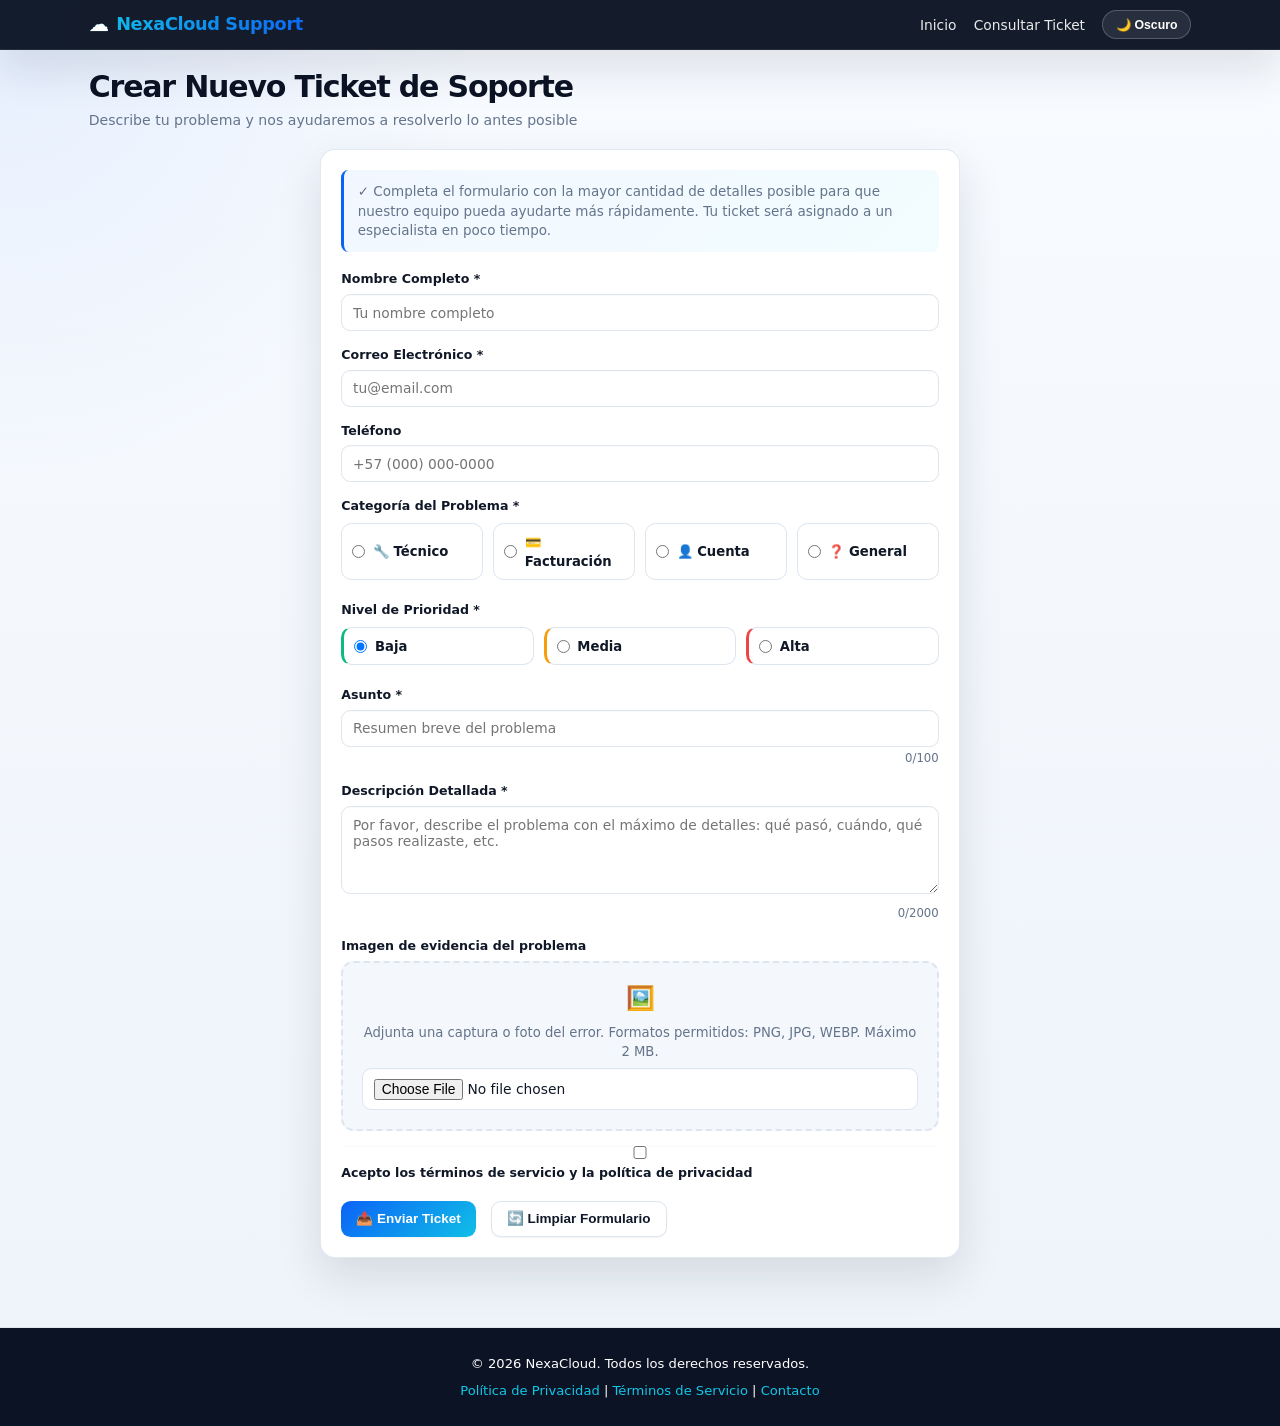
<file: webpages/form/form.html>
<!DOCTYPE html>
<html lang="es">
<head>
    <meta charset="UTF-8">
    <meta name="viewport" content="width=device-width, initial-scale=1.0">
    <title>NexaCloud - Centro de Soporte | Crear Ticket</title>
    <link rel="stylesheet" href="../style.css?v=20260529-dark-visibility-layout-fix">
    <link rel="stylesheet" href="form-style.css?v=20260529-dark-visibility-layout-fix">
    <script src="../api-config.js"></script>
    <script src="../theme.js?v=20260529-theme-safe"></script>
</head>
<body>
    <div id="navbar-container"></div>

    <div class="container">
        <div class="page-header">
            <h1 class="page-title">Crear Nuevo Ticket de Soporte</h1>
            <p class="page-subtitle">Describe tu problema y nos ayudaremos a resolverlo lo antes posible</p>
        </div>

        <div class="form-container">
            <div class="form-card">
                <div class="form-description">
                    <p>
                        ✓ Completa el formulario con la mayor cantidad de detalles posible para que nuestro equipo 
                        pueda ayudarte más rápidamente. Tu ticket será asignado a un especialista en poco tiempo.
                    </p>
                </div>

                <form id="ticketForm">
                    <!-- Nombre Completo -->
                    <div class="form-group">
                        <label for="fullname">Nombre Completo *</label>
                        <input 
                            type="text" 
                            id="fullname" 
                            name="fullname" 
                            placeholder="Tu nombre completo"
                            required
                        >
                    </div>

                    <!-- Correo Electrónico -->
                    <div class="form-group">
                        <label for="email">Correo Electrónico *</label>
                        <input 
                            type="email" 
                            id="email" 
                            name="email" 
                            placeholder="tu@email.com"
                            required
                        >
                    </div>

                    <!-- Teléfono -->
                    <div class="form-group">
                        <label for="phone">Teléfono</label>
                        <input 
                            type="tel" 
                            id="phone" 
                            name="phone" 
                            placeholder="+57 (000) 000-0000"
                        >
                    </div>

                    <!-- Categoría -->
                    <div class="form-group">
                        <label>Categoría del Problema *</label>
                        <div class="category-options">
                            <label class="category-option">
                                <input type="radio" name="category" value="technical" required>
                                <span>🔧 Técnico</span>
                            </label>
                            <label class="category-option">
                                <input type="radio" name="category" value="billing">
                                <span>💳 Facturación</span>
                            </label>
                            <label class="category-option">
                                <input type="radio" name="category" value="account">
                                <span>👤 Cuenta</span>
                            </label>
                            <label class="category-option">
                                <input type="radio" name="category" value="general">
                                <span>❓ General</span>
                            </label>
                        </div>
                    </div>

                    <!-- Prioridad -->
                    <div class="form-group">
                        <label>Nivel de Prioridad *</label>
                        <div class="priority-options">
                            <label class="priority-option low">
                                <input type="radio" name="priority" value="low" required checked>
                                <span>Baja</span>
                            </label>
                            <label class="priority-option medium">
                                <input type="radio" name="priority" value="medium">
                                <span>Media</span>
                            </label>
                            <label class="priority-option high">
                                <input type="radio" name="priority" value="high">
                                <span>Alta</span>
                            </label>
                        </div>
                    </div>

                    <!-- Asunto -->
                    <div class="form-group">
                        <label for="subject">Asunto *</label>
                        <input 
                            type="text" 
                            id="subject" 
                            name="subject" 
                            placeholder="Resumen breve del problema"
                            maxlength="100"
                            required
                        >
                        <div class="character-count">
                            <span id="subjectCount">0</span>/100
                        </div>
                    </div>

                    <!-- Descripción -->
                    <div class="form-group">
                        <label for="description">Descripción Detallada *</label>
                        <textarea 
                            id="description" 
                            name="description" 
                            placeholder="Por favor, describe el problema con el máximo de detalles: qué pasó, cuándo, qué pasos realizaste, etc."
                            maxlength="2000"
                            required
                        ></textarea>
                        <div class="character-count">
                            <span id="descriptionCount">0</span>/2000
                        </div>
                    </div>

                    <!-- Evidencia del problema -->
                    <div class="form-group">
                        <label for="evidenceImage">Imagen de evidencia del problema</label>
                        <div class="file-upload">
                            <div class="file-upload-icon">🖼️</div>
                            <p>Adjunta una captura o foto del error. Formatos permitidos: PNG, JPG, WEBP. Máximo 2 MB.</p>
                            <input type="file" id="evidenceImage" accept="image/png,image/jpeg,image/webp,image/gif">
                        </div>
                        <div id="evidencePreview" class="uploaded-files"></div>
                    </div>

                   <!-- Términos -->
                    <div class="form-group">
                        <label>
                            <input type="checkbox" name="terms" required>
                            Acepto los términos de servicio y la política de privacidad
                        </label>
                    </div>

                    <!-- Botones -->
                    <div class="btn-group">
                        <button type="submit" class="btn btn-primary">
                            📤 Enviar Ticket
                        </button>
                        <button type="reset" class="btn btn-secondary">
                            🔄 Limpiar Formulario
                        </button>
                    </div>
                </form>

                <div class="alert alert-success success-message" id="successMessage" style="margin-top: 2rem;">
                    <div>
                        <strong>✅ ¡Tu ticket ha sido creado exitosamente!</strong><br>
                        <span id="ticketId" style="font-size: 0.875rem; margin-top: 0.5rem; display: block;"></span>
                        <div class="copy-box">
                            <button type="button" class="btn btn-secondary" id="copyTicketBtn">📋 Copiar número</button>
                            <a class="btn btn-primary" id="trackTicketLink" href="../track/track.html">🔎 Consultar seguimiento</a>
                        </div>
                    </div>
                </div>
            </div>
        </div>
    </div>

    <footer>
        <p>&copy; 2026 NexaCloud. Todos los derechos reservados.</p>
        <p>
            <a href="#privacy">Política de Privacidad</a> | 
            <a href="#terms">Términos de Servicio</a> | 
            <a href="#contact">Contacto</a>
        </p>
    </footer>

    <script>
        async function loadNavbar() {
            const container = document.getElementById('navbar-container');
            if (!container) {
                return;
            }

            try {
                const response = await fetch('form-nav.html');
                container.innerHTML = await response.text();
                if (window.applySavedTheme) window.applySavedTheme();
            } catch (error) {
                console.error('No se pudo cargar form-nav.html', error);
            }
        }

        loadNavbar();

        let selectedFiles = [];
        let selectedEvidence = null;

        function readFileAsDataUrl(file) {
            return new Promise((resolve, reject) => {
                const reader = new FileReader();
                reader.onload = () => resolve(reader.result);
                reader.onerror = reject;
                reader.readAsDataURL(file);
            });
        }

        function updateFileList() {
            const box = document.getElementById('evidencePreview');
            if (!box) return;
            if (!selectedEvidence) { box.innerHTML = ''; return; }
            box.innerHTML = `<div class="file-item">
                <span class="file-item-name">📎 ${selectedEvidence.name} (${Math.round(selectedEvidence.size / 1024)} KB)</span>
                <button type="button" class="file-item-remove" onclick="removeEvidence()">Quitar</button>
            </div>`;
        }

        function removeEvidence() {
            selectedEvidence = null;
            selectedFiles = [];
            document.getElementById('evidenceImage').value = '';
            updateFileList();
        }

        document.getElementById('evidenceImage').addEventListener('change', async function() {
            const file = this.files && this.files[0];
            selectedEvidence = null;
            selectedFiles = [];
            if (!file) { updateFileList(); return; }
            if (!file.type.startsWith('image/')) {
                alert('Solo puedes adjuntar imágenes como evidencia.');
                this.value = '';
                updateFileList();
                return;
            }
            if (file.size > 2 * 1024 * 1024) {
                alert('La imagen no puede superar 2 MB.');
                this.value = '';
                updateFileList();
                return;
            }
            selectedEvidence = {
                name: file.name,
                type: file.type,
                size: file.size,
                data: await readFileAsDataUrl(file)
            };
            selectedFiles = [selectedEvidence];
            updateFileList();
        });

        // Contador de caracteres
        const subjectInput = document.getElementById('subject');
        const descriptionInput = document.getElementById('description');
        const subjectCount = document.getElementById('subjectCount');
        const descriptionCount = document.getElementById('descriptionCount');

        subjectInput.addEventListener('input', function() {
            subjectCount.textContent = this.value.length;
        });

        descriptionInput.addEventListener('input', function() {
            descriptionCount.textContent = this.value.length;
        });

        // Manejo del formulario
        document.getElementById('ticketForm').addEventListener('submit', async function(e) {
            e.preventDefault();

            // Validación
            if (!document.querySelector('input[name="category"]:checked')) {
                alert('Por favor, selecciona una categoría');
                return;
            }

            // Obtener datos del formulario
            const ticketData = {
                fullname: document.getElementById('fullname').value.trim(),
                email: document.getElementById('email').value.trim(),
                phone: document.getElementById('phone').value.trim(),
                category: document.querySelector('input[name="category"]:checked').value,
                priority: document.querySelector('input[name="priority"]:checked').value,
                subject: document.getElementById('subject').value.trim(),
                description: document.getElementById('description').value.trim(),
                attachments: selectedFiles.length,
                evidenceImage: selectedEvidence,
                createdAt: new Date().toISOString()
            };

            // Desactivar botón de envío
            const submitBtn = this.querySelector('button[type="submit"]');
            const originalText = submitBtn.textContent;
            submitBtn.disabled = true;
            submitBtn.textContent = '⏳ Enviando...';

            try {
                // Llamar al API para crear el ticket
                const response = await createTicket(ticketData);
                
                if (response.success) {
                    // Mostrar mensaje de éxito
                    const generatedTicketId = response.ticketId || response.id;
                    document.getElementById('ticketId').textContent = 
                        'Número de Ticket: ' + generatedTicketId + ' | Guárdalo para consultar el estado de tu reporte.';
                    document.getElementById('trackTicketLink').href = '../track/track.html?id=' + encodeURIComponent(generatedTicketId);
                    document.getElementById('copyTicketBtn').onclick = async function() {
                        try {
                            await navigator.clipboard.writeText(generatedTicketId);
                            this.textContent = '✅ Copiado';
                            setTimeout(() => this.textContent = '📋 Copiar número', 1800);
                        } catch (error) {
                            alert('Número de ticket: ' + generatedTicketId);
                        }
                    };
                    document.getElementById('successMessage').style.display = 'flex';

                    // Limpiar formulario
                    this.reset();
                    selectedFiles = [];
                    updateFileList();
                    subjectCount.textContent = '0';
                    descriptionCount.textContent = '0';

                    // Scroll hacia el mensaje de éxito
                    setTimeout(() => {
                        document.getElementById('successMessage').scrollIntoView({ behavior: 'smooth' });
                    }, 100);
                } else {
                    alert('❌ Error al crear el ticket: ' + (response.message || 'Error desconocido'));
                }
            } catch (error) {
                console.error('Error en createTicket:', error);
                alert('❌ Error de conexión. Verifica la configuración del API en api-config.js');
            } finally {
                submitBtn.disabled = false;
                submitBtn.textContent = originalText;
            }
        });
    </script>
</body>
</html>
</file>
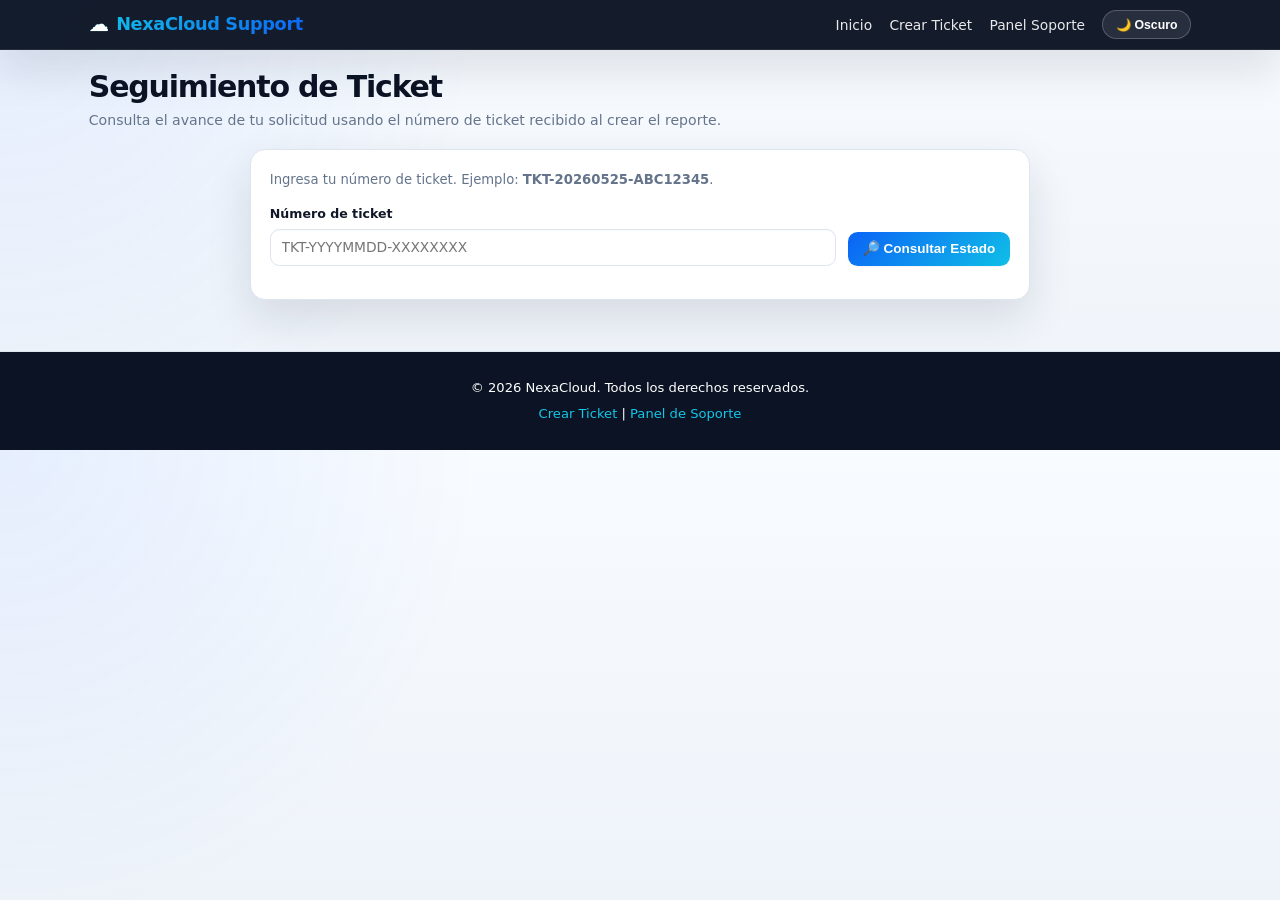
<file: webpages/track/track.html>
<!DOCTYPE html>
<!-- ARCHIVO MODIFICADO -->
<!-- track.html — extiende el portal del cliente para mostrar:
     - Agente asignado
     - Estado actual actualizado
     - Historial de cambios de estado
     - Respuestas del equipo de soporte
     - Polling cada 20s para sincronización en tiempo real
-->
<html lang="es">
<head>
    <meta charset="UTF-8">
    <meta name="viewport" content="width=device-width, initial-scale=1.0">
    <title>NexaCloud - Seguimiento de Ticket</title>
    <link rel="stylesheet" href="../style.css?v=20260529-support-search-assignee-fix">
    <link rel="stylesheet" href="track-style.css?v=20260529-support-search-assignee-fix">
    <script src="../api-config.js?v=20260527-agent-login-chat-lock"></script>
    <style>
        .replies-container { margin-top: 1.5rem; }
        .reply-card { background: var(--bg-secondary, #f8f9fa); border-left: 4px solid var(--color-primary, #2563eb); border-radius: 6px; padding: 1rem 1.2rem; margin-bottom: 0.9rem; }
        .reply-meta { display: flex; justify-content: space-between; font-size: 0.8rem; color: var(--text-secondary); margin-bottom: 0.5rem; }
        .reply-text { font-size: 0.95rem; line-height: 1.6; white-space: pre-wrap; }
        .section-title { font-size: 1rem; font-weight: 700; margin: 1.5rem 0 0.75rem; color: var(--text-primary, #111); }
        .assignee-badge { display: inline-flex; align-items: center; gap: 0.4rem; background: var(--bg-secondary, #e9ecef); border-radius: 20px; padding: 0.25rem 0.75rem; font-size: 0.88rem; }
        .live-indicator { display: inline-block; width: 8px; height: 8px; background: #22c55e; border-radius: 50%; margin-right: 0.4rem; animation: pulse 2s infinite; }
        @keyframes pulse { 0%,100%{opacity:1} 50%{opacity:0.4} }
        .state-history-list { list-style: none; padding: 0; margin: 0; }
        .state-history-list li { display: flex; gap: 0.75rem; align-items: flex-start; padding: 0.5rem 0; border-bottom: 1px solid var(--border-color); font-size: 0.88rem; }
        .state-history-list li:last-child { border-bottom: none; }
        .sh-arrow { color: var(--text-secondary); }
    </style>
    <script src="../theme.js?v=20260529-theme-safe"></script>
</head>
<body>
    <div id="navbar-container"></div>

    <div class="container">
        <div class="page-header">
            <h1 class="page-title">Seguimiento de Ticket</h1>
            <p class="page-subtitle">Consulta el avance de tu solicitud usando el número de ticket recibido al crear el reporte.</p>
        </div>

        <div class="tracking-container">
            <div class="tracking-card">
                <p class="tracking-helper">
                    Ingresa tu número de ticket. Ejemplo: <strong>TKT-20260525-ABC12345</strong>.
                </p>

                <form id="trackingForm" class="tracking-form">
                    <div class="form-group" style="margin-bottom:0;">
                        <label for="ticketIdInput">Número de ticket</label>
                        <input id="ticketIdInput" type="text" placeholder="TKT-YYYYMMDD-XXXXXXXX" required>
                    </div>
                    <button id="trackButton" type="submit" class="btn btn-primary">🔎 Consultar Estado</button>
                </form>

                <div id="trackingError" class="tracking-alert error"></div>

                <div id="ticketResult" class="ticket-result">
                    <div style="display:flex; justify-content:space-between; align-items:center; margin-bottom:1rem;">
                        <h2 class="card-title" style="margin:0;">Resultado del seguimiento</h2>
                        <span title="Actualización automática cada 20 segundos" style="font-size:0.8rem; color:var(--text-secondary);">
                            <span class="live-indicator"></span>En vivo
                        </span>
                    </div>

                    <div class="ticket-summary-grid">
                        <div class="summary-item">
                            <div class="summary-label">Ticket</div>
                            <div id="resultTicketId" class="summary-value">-</div>
                        </div>
                        <div class="summary-item">
                            <div class="summary-label">Estado</div>
                            <div class="summary-value"><span id="resultStatus" class="status-badge">-</span></div>
                        </div>
                        <div class="summary-item">
                            <div class="summary-label">Asunto</div>
                            <div id="resultSubject" class="summary-value">-</div>
                        </div>
                        <div class="summary-item">
                            <div class="summary-label">Agente asignado</div>
                            <div id="resultAssignee" class="summary-value">-</div>
                        </div>
                        <div class="summary-item">
                            <div class="summary-label">Creado</div>
                            <div id="resultCreatedAt" class="summary-value">-</div>
                        </div>
                        <div class="summary-item">
                            <div class="summary-label">Última actualización</div>
                            <div id="resultUpdatedAt" class="summary-value">-</div>
                        </div>
                    </div>

                    <div class="tracking-timeline" aria-label="Línea de avance del ticket">
                        <div class="timeline-step" data-step="open">
                            <span class="timeline-icon">🕘</span>
                            <span class="timeline-title">Abierto</span>
                        </div>
                        <div class="timeline-step" data-step="assigned">
                            <span class="timeline-icon">👤</span>
                            <span class="timeline-title">Asignado</span>
                        </div>
                        <div class="timeline-step" data-step="in-progress">
                            <span class="timeline-icon">🛠️</span>
                            <span class="timeline-title">En proceso</span>
                        </div>
                        <div class="timeline-step" data-step="resolved">
                            <span class="timeline-icon">✅</span>
                            <span class="timeline-title">Resuelto</span>
                        </div>
                        <div class="timeline-step" data-step="closed">
                            <span class="timeline-icon">🔒</span>
                            <span class="timeline-title">Cerrado</span>
                        </div>
                    </div>

                    <!-- Evidencia adjunta -->
                    <div id="evidenceContainer" class="replies-container" style="display:none; margin-top:1.5rem;">
                        <div class="section-title">🖼️ Evidencia adjunta</div>
                        <div id="evidenceBox"></div>
                    </div>

                    <!-- Conversación del ticket -->
                    <div id="repliesContainer" class="replies-container" style="display:none;">
                        <div class="section-title">💬 Conversación del ticket</div>
                        <div id="repliesList"></div>
                    </div>

                    <!-- Respuesta del cliente al soporte -->
                    <div id="customerReplyContainer" class="replies-container" style="display:none; margin-top:1.5rem;">
                        <div class="section-title">✍️ Responder al soporte</div>
                        <p class="tracking-helper">Cuéntale al soporte si la solución funcionó o si el problema continúa.</p>
                        <div id="customerReplyLocked" class="tracking-helper" style="display:none; padding:0.85rem; border:1px dashed var(--border-color,#d9dee8); border-radius:8px; background:var(--bg-secondary,#f8f9fa);">
                            El chat se activará cuando el soporte técnico envíe el primer comentario dentro de este ticket.
                        </div>
                        <form id="customerReplyForm" style="display:grid; gap:0.75rem; margin-top:0.75rem;">
                            <select id="problemSolved" style="padding:0.75rem; border:1px solid var(--border-color,#d9dee8); border-radius:8px;">
                                <option value="">Selecciona una opción</option>
                                <option value="yes">Sí, el problema quedó solucionado</option>
                                <option value="partial">Parcialmente solucionado</option>
                                <option value="no">No, el problema continúa</option>
                            </select>
                            <textarea id="customerReplyText" rows="4" maxlength="1500" placeholder="Escribe tu respuesta para el soporte técnico..." style="width:100%; padding:0.75rem; border:1px solid var(--border-color,#d9dee8); border-radius:8px; resize:vertical;"></textarea>
                            <button type="submit" class="btn btn-primary" id="customerReplyButton">📨 Enviar respuesta al soporte</button>
                        </form>
                    </div>

                    <!-- Historial de estados -->
                    <div id="historyContainer" style="display:none; margin-top:1.5rem;">
                        <div class="section-title">📊 Historial de cambios</div>
                        <ul id="historyList" class="state-history-list"></ul>
                    </div>

                    <p class="tracking-helper" style="margin-top:1.5rem;">
                        Si tu ticket aparece como resuelto pero aún necesitas ayuda, crea un nuevo ticket y referencia este número en la descripción.
                    </p>
                </div>
            </div>
        </div>
    </div>

    <footer>
        <p>&copy; 2026 NexaCloud. Todos los derechos reservados.</p>
        <p>
            <a href="../form/form.html">Crear Ticket</a> |
            <a href="../login/login.html">Panel de Soporte</a>
        </p>
    </footer>

    <script>
    let pollingTimer = null;
    let lastTicketId = null;

    async function loadNavbar() {
        const container = document.getElementById('navbar-container');
        if (!container) return;
        try {
            const res = await fetch('track-nav.html');
            container.innerHTML = await res.text();
            if (window.applySavedTheme) window.applySavedTheme();
        } catch (err) { console.error('No se pudo cargar track-nav.html', err); }
    }

    function formatStatus(value) {
        const labels = { open:'Abierto', assigned:'Asignado', 'in-progress':'En proceso', resolved:'Resuelto', closed:'Cerrado' };
        return labels[value] || value || 'Abierto';
    }

    function formatDate(value) {
        if (!value) return '-';
        const d = new Date(value);
        if (isNaN(d.getTime())) return value;
        return d.toLocaleString('es-CO', { year:'numeric', month:'2-digit', day:'2-digit', hour:'2-digit', minute:'2-digit' });
    }

    function escapeHtml(v) {
        return String(v ?? '').replaceAll('&','&amp;').replaceAll('<','&lt;').replaceAll('>','&gt;');
    }

    function setText(id, value) { document.getElementById(id).textContent = value || '-'; }

    function setStatusBadge(status) {
        const badge = document.getElementById('resultStatus');
        badge.className = 'status-badge status-' + (status || 'open');
        badge.textContent = formatStatus(status);
    }

    function renderTimeline(status) {
        const order = ['open', 'assigned', 'in-progress', 'resolved', 'closed'];
        const currentIndex = Math.max(order.indexOf(status || 'open'), 0);
        document.querySelectorAll('.timeline-step').forEach(step => {
            const stepIndex = order.indexOf(step.dataset.step);
            step.classList.remove('active','completed');
            if (stepIndex < currentIndex) step.classList.add('completed');
            if (stepIndex === currentIndex) step.classList.add('active');
        });
    }

    function renderEvidence(evidence) {
        const container = document.getElementById('evidenceContainer');
        const box = document.getElementById('evidenceBox');
        if (!evidence || !evidence.url) { container.style.display = 'none'; return; }
        container.style.display = 'block';
        box.innerHTML = `
            <a href="${escapeHtml(evidence.url)}" target="_blank" rel="noopener" class="btn btn-secondary">🔍 Ver imagen completa</a>
            <div style="margin-top:0.75rem;">
                <img src="${escapeHtml(evidence.url)}" alt="Evidencia del problema" style="max-width:100%; border-radius:12px; border:1px solid var(--border-color,#d9dee8);">
            </div>`;
    }

    function renderReplies(replies) {
        const container = document.getElementById('repliesContainer');
        const list = document.getElementById('repliesList');
        if (!replies || replies.length === 0) { container.style.display = 'none'; return; }
        container.style.display = 'block';
        list.innerHTML = [...replies].sort((a, b) => new Date(a.time || 0) - new Date(b.time || 0)).map(r => {
            const isClient = r.authorType === 'client';
            const solvedLabel = r.problemSolved === 'yes' ? ' · ✅ solucionado' : r.problemSolved === 'no' ? ' · ❌ no solucionado' : r.problemSolved === 'partial' ? ' · ⚠️ parcial' : '';
            return `<div class="reply-card">
                <div class="reply-meta">
                    <span>${isClient ? '🙋 Cliente' : '👤 Soporte'}: ${escapeHtml(r.author || (isClient ? 'Cliente' : 'Soporte'))}${solvedLabel}</span>
                    <span>${escapeHtml(formatDate(r.time))}</span>
                </div>
                <div class="reply-text">${escapeHtml(r.text)}</div>
            </div>`;
        }).join('');
    }

    function renderHistory(history) {
        const container = document.getElementById('historyContainer');
        const list = document.getElementById('historyList');
        if (!history || history.length === 0) { container.style.display = 'none'; return; }
        container.style.display = 'block';
        list.innerHTML = [...history].sort((a, b) => new Date(a.time || 0) - new Date(b.time || 0)).map(h => `
            <li>
                <span>${escapeHtml(formatStatus(h.from))} <span class="sh-arrow">→</span> <strong>${escapeHtml(formatStatus(h.to))}</strong></span>
                <span style="color:var(--text-secondary); margin-left:auto; font-size:0.8rem;">${escapeHtml(formatDate(h.time))}</span>
            </li>`).join('');
    }

    function showError(msg) {
        const box = document.getElementById('trackingError');
        box.textContent = msg; box.classList.add('active');
        document.getElementById('ticketResult').classList.remove('active');
    }

    function clearError() {
        const box = document.getElementById('trackingError');
        box.textContent = ''; box.classList.remove('active');
    }

    function renderTicket(ticket) {
        const status = ticket.status || 'open';
        setText('resultTicketId', ticket.ticketId || ticket.id);
        setStatusBadge(status);
        setText('resultSubject', ticket.subject);
        const assigneeEl = document.getElementById('resultAssignee');
        const assigneeEmail = ticket.assigneeEmail || ticket.assignee || '';
        const assigneeName = ticket.assigneeName || ticket.agentName || ticket.supportName || '';
        if (assigneeEmail || assigneeName) {
            const visibleAssignee = assigneeName && assigneeEmail ? `${assigneeName} (${assigneeEmail})` : (assigneeName || assigneeEmail);
            assigneeEl.innerHTML = `<span class="assignee-badge">👤 ${escapeHtml(visibleAssignee)}</span>`;
        } else {
            assigneeEl.textContent = 'Sin asignar aún';
        }
        setText('resultCreatedAt', formatDate(ticket.createdAt));
        setText('resultUpdatedAt', formatDate(ticket.updatedAt));
        renderTimeline(status);
        renderEvidence(ticket.evidenceImage);
        renderReplies(ticket.customerReplies);
        renderCustomerReplyForm(ticket);
        renderHistory(ticket.stateHistory);
        document.getElementById('ticketResult').classList.add('active');
    }

    function renderCustomerReplyForm(ticket) {
        const container = document.getElementById('customerReplyContainer');
        const form = document.getElementById('customerReplyForm');
        const locked = document.getElementById('customerReplyLocked');
        if (!container || !form || !locked) return;

        const status = ticket.status || 'open';
        const replies = Array.isArray(ticket.customerReplies) ? ticket.customerReplies : [];
        const hasSupportFirstComment = replies.some(r => String(r.authorType || '').toLowerCase() === 'support');

        if (status === 'closed') {
            container.style.display = 'none';
            form.style.display = 'none';
            locked.style.display = 'none';
            return;
        }

        container.style.display = 'block';
        if (hasSupportFirstComment) {
            locked.style.display = 'none';
            form.style.display = 'grid';
        } else {
            locked.style.display = 'block';
            form.style.display = 'none';
        }
    }

    async function sendCustomerReply(e) {
        e.preventDefault();
        if (!lastTicketId) return;
        const textarea = document.getElementById('customerReplyText');
        const solved = document.getElementById('problemSolved');
        const button = document.getElementById('customerReplyButton');
        const text = textarea.value.trim();
        if (!text) { showError('Escribe un mensaje para el soporte.'); return; }
        if (!solved.value) { showError('Selecciona si el problema fue solucionado o no.'); return; }
        button.disabled = true;
        button.textContent = '⏳ Enviando...';
        clearError();
        try {
            const res = await submitCustomerReply(lastTicketId, {
                customerReply: text,
                actor: 'Cliente',
                authorType: 'client',
                problemSolved: solved.value
            });
            if (!res.success) throw new Error(res.message || 'No fue posible enviar la respuesta.');
            textarea.value = '';
            solved.value = '';
            await handleTracking(lastTicketId, true);
            alert('✅ Respuesta enviada al soporte técnico.');
        } catch (err) {
            showError(err.message || 'No fue posible enviar la respuesta.');
        } finally {
            button.disabled = false;
            button.textContent = '📨 Enviar respuesta al soporte';
        }
    }

    async function handleTracking(ticketId, silent = false) {
        const cleanId = String(ticketId || '').trim().toUpperCase();
        if (!cleanId) { showError('Ingresa un número de ticket válido.'); return; }

        const button = document.getElementById('trackButton');
        if (!silent) { button.disabled = true; button.textContent = '⏳ Consultando...'; clearError(); }

        try {
            const res = await trackTicket(cleanId);
            if (!res.success) throw new Error(res.message || 'No fue posible consultar el ticket.');
            lastTicketId = cleanId;
            renderTicket(res.ticket);
            if (!silent) startPolling(cleanId);
        } catch (err) {
            if (!silent) showError(err.message || 'No encontramos un ticket con ese número.');
        } finally {
            if (!silent) { button.disabled = false; button.textContent = '🔎 Consultar Estado'; }
        }
    }

    function startPolling(ticketId) {
        if (pollingTimer) clearInterval(pollingTimer);
        pollingTimer = setInterval(() => handleTracking(ticketId, true), 20000);
    }

    document.getElementById('customerReplyForm').addEventListener('submit', sendCustomerReply);

    document.getElementById('trackingForm').addEventListener('submit', function(e) {
        e.preventDefault();
        if (pollingTimer) clearInterval(pollingTimer);
        handleTracking(document.getElementById('ticketIdInput').value);
    });

    loadNavbar();

    const params = new URLSearchParams(window.location.search);
    const ticketFromUrl = params.get('id');
    if (ticketFromUrl) {
        document.getElementById('ticketIdInput').value = ticketFromUrl;
        handleTracking(ticketFromUrl);
    }
    </script>
</body>
</html>
</file>
<file: webpages/style.css>
/* =====================================================
   NexaCloud Support System - Shared Styles
   ===================================================== */

* {
    margin: 0;
    padding: 0;
    box-sizing: border-box;
}

:root {
    --primary-color: #0066FF;
    --secondary-color: #00D4FF;
    --dark-bg: #0A1428;
    --light-bg: #F8FAFB;
    --text-primary: #1A202C;
    --text-secondary: #718096;
    --success-color: #10B981;
    --warning-color: #F59E0B;
    --danger-color: #EF4444;
    --border-color: #E2E8F0;
    --shadow: 0 4px 6px rgba(0, 0, 0, 0.07);
    --shadow-lg: 0 10px 25px rgba(0, 0, 0, 0.1);
}

body {
    font-family: 'Segoe UI', Tahoma, Geneva, Verdana, sans-serif;
    color: var(--text-primary);
    background-color: var(--light-bg);
    line-height: 1.6;
}

/* =====================================================
   HEADER & NAVIGATION
   ===================================================== */

header {
    background: linear-gradient(135deg, var(--dark-bg) 0%, #1a2740 100%);
    color: white;
    padding: 1rem 0;
    box-shadow: var(--shadow-lg);
    position: sticky;
    top: 0;
    z-index: 1000;
}

.header-container {
    max-width: 1200px;
    margin: 0 auto;
    padding: 0 2rem;
    display: flex;
    justify-content: space-between;
    align-items: center;
}

.logo {
    font-size: 1.5rem;
    font-weight: 700;
    background: linear-gradient(135deg, var(--secondary-color), var(--primary-color));
    -webkit-background-clip: text;
    -webkit-text-fill-color: transparent;
    background-clip: text;
    display: flex;
    align-items: center;
    gap: 0.5rem;
}

.logo::before {
    content: '☁️';
    -webkit-text-fill-color: initial;
    font-size: 1.8rem;
}

nav {
    display: flex;
    gap: 2rem;
    align-items: center;
}

nav a {
    color: white;
    text-decoration: none;
    font-weight: 500;
    transition: color 0.3s ease;
}

nav a:hover {
    color: var(--secondary-color);
}

.logout-btn {
    background-color: var(--danger-color);
    padding: 0.5rem 1rem;
    border-radius: 0.5rem;
    font-size: 0.875rem;
}

.logout-btn:hover {
    background-color: #DC2626;
}

/* =====================================================
   CONTAINER & LAYOUT
   ===================================================== */

.container {
    max-width: 1200px;
    margin: 0 auto;
    padding: 2rem;
}

.page-header {
    margin-bottom: 2rem;
}

.page-title {
    font-size: 2rem;
    font-weight: 700;
    color: var(--dark-bg);
    margin-bottom: 0.5rem;
}

.page-subtitle {
    color: var(--text-secondary);
    font-size: 1rem;
}

/* =====================================================
   FORMS
   ===================================================== */

.form-group {
    margin-bottom: 1.5rem;
}

label {
    display: block;
    font-weight: 600;
    margin-bottom: 0.5rem;
    color: var(--text-primary);
    font-size: 0.95rem;
}

input, textarea, select {
    width: 100%;
    padding: 0.75rem;
    border: 1px solid var(--border-color);
    border-radius: 0.5rem;
    font-family: inherit;
    font-size: 1rem;
    transition: all 0.3s ease;
}

input:focus, textarea:focus, select:focus {
    outline: none;
    border-color: var(--primary-color);
    box-shadow: 0 0 0 3px rgba(0, 102, 255, 0.1);
}

textarea {
    resize: vertical;
    min-height: 120px;
}

.form-row {
    display: grid;
    grid-template-columns: 1fr 1fr;
    gap: 1rem;
}

.form-row.full {
    grid-template-columns: 1fr;
}

/* =====================================================
   BUTTONS
   ===================================================== */

.btn {
    padding: 0.75rem 1.5rem;
    border: none;
    border-radius: 0.5rem;
    font-weight: 600;
    font-size: 1rem;
    cursor: pointer;
    transition: all 0.3s ease;
    display: inline-block;
    text-align: center;
    text-decoration: none;
}

.btn-primary {
    background: linear-gradient(135deg, var(--primary-color), var(--secondary-color));
    color: white;
}

.btn-primary:hover {
    transform: translateY(-2px);
    box-shadow: var(--shadow-lg);
}

.btn-secondary {
    background-color: var(--light-bg);
    color: var(--text-primary);
    border: 2px solid var(--border-color);
}

.btn-secondary:hover {
    border-color: var(--primary-color);
    color: var(--primary-color);
}

.btn-success {
    background-color: var(--success-color);
    color: white;
}

.btn-success:hover {
    background-color: #059669;
}

.btn-danger {
    background-color: var(--danger-color);
    color: white;
}

.btn-danger:hover {
    background-color: #DC2626;
}

.btn-warning {
    background-color: var(--warning-color);
    color: white;
}

.btn-warning:hover {
    background-color: #D97706;
}

.btn-group {
    display: flex;
    gap: 1rem;
    margin-top: 2rem;
}

/* =====================================================
   CARDS
   ===================================================== */

.card {
    background: white;
    border-radius: 0.75rem;
    padding: 1.5rem;
    box-shadow: var(--shadow);
    margin-bottom: 1.5rem;
    transition: all 0.3s ease;
}

.card:hover {
    box-shadow: var(--shadow-lg);
}

.card-header {
    border-bottom: 2px solid var(--border-color);
    padding-bottom: 1rem;
    margin-bottom: 1rem;
}

.card-title {
    font-size: 1.25rem;
    font-weight: 700;
    color: var(--dark-bg);
}

.card-subtitle {
    color: var(--text-secondary);
    font-size: 0.875rem;
}

/* =====================================================
   TABLES
   ===================================================== */

.table-container {
    overflow-x: auto;
}

table {
    width: 100%;
    border-collapse: collapse;
    background: white;
    border-radius: 0.75rem;
    overflow: hidden;
    box-shadow: var(--shadow);
}

thead {
    background: linear-gradient(135deg, var(--dark-bg), #1a2740);
    color: white;
}

th {
    padding: 1rem;
    text-align: left;
    font-weight: 600;
    font-size: 0.875rem;
    text-transform: uppercase;
    letter-spacing: 0.05em;
}

td {
    padding: 1rem;
    border-bottom: 1px solid var(--border-color);
}

tbody tr {
    transition: background-color 0.3s ease;
}

tbody tr:hover {
    background-color: #F8FAFB;
}

tbody tr:last-child td {
    border-bottom: none;
}

.status-badge {
    display: inline-block;
    padding: 0.25rem 0.75rem;
    border-radius: 9999px;
    font-weight: 600;
    font-size: 0.75rem;
    text-transform: uppercase;
}

.status-open {
    background-color: #DBEAFE;
    color: #1E40AF;
}

.status-assigned {
    background-color: #EDE9FE;
    color: #5B21B6;
}

.status-in-progress {
    background-color: #FEF3C7;
    color: #92400E;
}

.status-resolved {
    background-color: #DCFCE7;
    color: #166534;
}

.status-closed {
    background-color: #F3F4F6;
    color: #4B5563;
}

/* =====================================================
   ALERTS
   ===================================================== */

.alert {
    padding: 1rem;
    border-radius: 0.5rem;
    margin-bottom: 1.5rem;
    display: flex;
    gap: 1rem;
    align-items: flex-start;
}

.alert-success {
    background-color: #DCFCE7;
    color: #166534;
    border-left: 4px solid var(--success-color);
}

.alert-error {
    background-color: #FEE2E2;
    color: #991B1B;
    border-left: 4px solid var(--danger-color);
}

.alert-warning {
    background-color: #FEF3C7;
    color: #92400E;
    border-left: 4px solid var(--warning-color);
}

.alert-info {
    background-color: #DBEAFE;
    color: #1E40AF;
    border-left: 4px solid var(--primary-color);
}

/* =====================================================
   FOOTER
   ===================================================== */

footer {
    background: var(--dark-bg);
    color: white;
    text-align: center;
    padding: 2rem;
    margin-top: 4rem;
    border-top: 1px solid var(--border-color);
}

footer p {
    margin: 0.5rem 0;
    font-size: 0.875rem;
}

footer a {
    color: var(--secondary-color);
    text-decoration: none;
}

footer a:hover {
    text-decoration: underline;
}

/* =====================================================
   MODAL & OVERLAY
   ===================================================== */

.modal-overlay {
    display: none;
    position: fixed;
    top: 0;
    left: 0;
    right: 0;
    bottom: 0;
    background-color: rgba(0, 0, 0, 0.5);
    z-index: 2000;
    align-items: center;
    justify-content: center;
}

.modal-overlay.active {
    display: flex;
}

.modal {
    background: white;
    border-radius: 0.75rem;
    padding: 2rem;
    max-width: 500px;
    width: 90%;
    box-shadow: var(--shadow-lg);
}

.modal-header {
    display: flex;
    justify-content: space-between;
    align-items: center;
    margin-bottom: 1rem;
    border-bottom: 1px solid var(--border-color);
    padding-bottom: 1rem;
}

.modal-close {
    background: none;
    border: none;
    font-size: 1.5rem;
    cursor: pointer;
    color: var(--text-secondary);
}

/* =====================================================
   RESPONSIVE
   ===================================================== */

@media (max-width: 768px) {
    .header-container {
        padding: 0 1rem;
    }

    .form-row {
        grid-template-columns: 1fr;
    }

    nav {
        gap: 1rem;
        font-size: 0.875rem;
    }

    table {
        font-size: 0.875rem;
    }

    th, td {
        padding: 0.75rem 0.5rem;
    }

    .btn-group {
        flex-direction: column;
    }

    .btn {
        width: 100%;
    }

    .page-title {
        font-size: 1.5rem;
    }

    .container {
        padding: 1rem;
    }
}

@media (max-width: 480px) {
    .logo::before {
        font-size: 1.2rem;
    }

    .logo {
        font-size: 1rem;
    }

    nav {
        gap: 0.5rem;
        font-size: 0.75rem;
    }

    .page-title {
        font-size: 1.25rem;
    }

    .card {
        padding: 1rem;
    }
}

.copy-box {
    margin-top: 1rem;
    display: flex;
    gap: 0.75rem;
    flex-wrap: wrap;
}


/* =====================================================
   UI REFRESH 2026-05-29 - Compacto, refinado y moderno
   ===================================================== */
:root {
    --primary-color: #0B63F6;
    --secondary-color: #12C7E8;
    --dark-bg: #0B1324;
    --light-bg: #F4F7FB;
    --surface: #FFFFFF;
    --surface-soft: #F8FAFC;
    --text-primary: #101828;
    --text-secondary: #64748B;
    --border-color: #DDE5EF;
    --shadow: 0 8px 20px rgba(15, 23, 42, 0.06);
    --shadow-lg: 0 18px 45px rgba(15, 23, 42, 0.12);
    --radius-sm: 0.5rem;
    --radius-md: 0.75rem;
    --radius-lg: 1rem;
}

html { font-size: 15px; }
body {
    font-family: Inter, 'Segoe UI', system-ui, -apple-system, BlinkMacSystemFont, sans-serif;
    background:
        radial-gradient(circle at top left, rgba(11, 99, 246, 0.08), transparent 32rem),
        linear-gradient(180deg, #F8FBFF 0%, #EEF3F9 100%);
    line-height: 1.45;
}

header {
    padding: 0.65rem 0;
    background: rgba(11, 19, 36, 0.96);
    backdrop-filter: blur(14px);
    border-bottom: 1px solid rgba(255,255,255,0.08);
}
.header-container { max-width: 1140px; padding: 0 1.25rem; }
.logo { font-size: 1.18rem; letter-spacing: -0.02em; }
.logo::before { font-size: 1.35rem; }
nav { gap: 1.15rem; }
nav a { font-size: 0.92rem; opacity: 0.9; }
.logout-btn { padding: 0.42rem 0.8rem; border-radius: 999px; }

.container {
    max-width: 1140px;
    padding: 1.35rem 1.25rem;
}
.page-header { margin-bottom: 1.25rem; }
.page-title {
    font-size: clamp(1.55rem, 2.4vw, 2rem);
    line-height: 1.15;
    letter-spacing: -0.04em;
    margin-bottom: 0.35rem;
}
.page-subtitle { font-size: 0.94rem; }

.card, .form-card, .tracking-card, .login-box, .steps, .faq-item {
    border: 1px solid rgba(221, 229, 239, 0.85);
    border-radius: var(--radius-lg);
    box-shadow: var(--shadow);
}
.card { padding: 1rem; margin-bottom: 1rem; }
.card:hover { transform: translateY(-1px); }
.card-header { padding-bottom: 0.75rem; margin-bottom: 0.75rem; border-bottom-width: 1px; }
.card-title { font-size: 1.05rem; letter-spacing: -0.02em; }
.card-subtitle { font-size: 0.82rem; }

.form-group { margin-bottom: 1rem; }
label { font-size: 0.84rem; margin-bottom: 0.38rem; }
input, textarea, select {
    padding: 0.62rem 0.72rem;
    border-radius: 0.62rem;
    font-size: 0.92rem;
    background: #FFFFFF;
    box-shadow: inset 0 1px 0 rgba(15,23,42,0.02);
}
textarea { min-height: 88px; }
input:focus, textarea:focus, select:focus {
    box-shadow: 0 0 0 3px rgba(11, 99, 246, 0.12);
}
.form-row { gap: 0.8rem; }

.btn {
    padding: 0.58rem 1rem;
    border-radius: 0.65rem;
    font-size: 0.9rem;
    line-height: 1.2;
    box-shadow: 0 1px 2px rgba(15,23,42,0.05);
}
.btn:hover { transform: translateY(-1px); }
.btn-primary { background: linear-gradient(135deg, #0B63F6, #10BFE7); }
.btn-secondary { border-width: 1px; background: #FFFFFF; }
.btn-group { gap: 0.65rem; margin-top: 1.25rem; }

.table-container, table { border-radius: 0.85rem; }
th { padding: 0.72rem 0.85rem; font-size: 0.72rem; }
td { padding: 0.72rem 0.85rem; font-size: 0.9rem; }
.status-badge {
    padding: 0.22rem 0.58rem;
    font-size: 0.68rem;
    letter-spacing: 0.025em;
}

.alert { padding: 0.75rem 0.9rem; border-radius: 0.75rem; margin-bottom: 1rem; }
.modal-overlay { background-color: rgba(2, 6, 23, 0.58); backdrop-filter: blur(4px); }
.modal {
    border-radius: 1rem;
    padding: 1.25rem;
    box-shadow: 0 24px 70px rgba(15, 23, 42, 0.22);
}
.modal-header { margin-bottom: 0.8rem; padding-bottom: 0.75rem; }
.modal-close { width: 2rem; height: 2rem; border-radius: 999px; }
.modal-close:hover { background: #F1F5F9; color: var(--danger-color); }
footer { padding: 1.25rem; margin-top: 2rem; }

@media (max-width: 768px) {
    html { font-size: 14px; }
    .container { padding: 1rem; }
    .header-container { padding: 0 0.9rem; }
    nav { gap: 0.65rem; }
    nav a { font-size: 0.82rem; }
}

/* =====================================================
   Apariencia claro / oscuro - seguro y progresivo
   ===================================================== */
.theme-toggle {
    border: 1px solid rgba(255, 255, 255, 0.22);
    background: rgba(255, 255, 255, 0.08);
    color: #fff;
    border-radius: 999px;
    padding: 0.45rem 0.85rem;
    font-size: 0.82rem;
    font-weight: 700;
    cursor: pointer;
    transition: transform 0.2s ease, background 0.2s ease, border-color 0.2s ease;
}

.theme-toggle:hover {
    transform: translateY(-1px);
    background: rgba(255, 255, 255, 0.16);
    border-color: rgba(255, 255, 255, 0.38);
}

html[data-theme="dark"] {
    --primary-color: #60A5FA;
    --secondary-color: #22D3EE;
    --dark-bg: #050B16;
    --light-bg: #08111F;
    --text-primary: #E5EDF8;
    --text-secondary: #9AABC1;
    --border-color: #223147;
    --shadow: 0 8px 24px rgba(0, 0, 0, 0.28);
    --shadow-lg: 0 18px 45px rgba(0, 0, 0, 0.42);
    color-scheme: dark;
}

html[data-theme="dark"] body {
    background: radial-gradient(circle at top left, rgba(37, 99, 235, 0.12), transparent 32%), var(--light-bg);
    color: var(--text-primary);
}

html[data-theme="dark"] header {
    background: linear-gradient(135deg, #050B16 0%, #0E1A2F 100%);
    border-bottom: 1px solid rgba(148, 163, 184, 0.15);
}

html[data-theme="dark"] .page-title,
html[data-theme="dark"] h1,
html[data-theme="dark"] h2,
html[data-theme="dark"] h3 {
    color: var(--text-primary);
}

html[data-theme="dark"] .card,
html[data-theme="dark"] .stat-card,
html[data-theme="dark"] .controls-section,
html[data-theme="dark"] .ticket-row,
html[data-theme="dark"] .modal-content,
html[data-theme="dark"] .form-container,
html[data-theme="dark"] .ticket-result,
html[data-theme="dark"] .tracking-card,
html[data-theme="dark"] .feature-card,
html[data-theme="dark"] .step-card,
html[data-theme="dark"] .faq-item,
html[data-theme="dark"] .reply-card,
html[data-theme="dark"] .reply-item,
html[data-theme="dark"] .evidence-card,
html[data-theme="dark"] .agent-card,
html[data-theme="dark"] .login-card {
    background: rgba(13, 24, 42, 0.96) !important;
    color: var(--text-primary) !important;
    border-color: var(--border-color) !important;
}

html[data-theme="dark"] input,
html[data-theme="dark"] textarea,
html[data-theme="dark"] select {
    background: #0B1526 !important;
    color: var(--text-primary) !important;
    border-color: var(--border-color) !important;
}

html[data-theme="dark"] input::placeholder,
html[data-theme="dark"] textarea::placeholder {
    color: #6F829B;
}

html[data-theme="dark"] .ticket-customer,
html[data-theme="dark"] .stat-label,
html[data-theme="dark"] .history-time,
html[data-theme="dark"] .reply-meta,
html[data-theme="dark"] .text-secondary {
    color: var(--text-secondary) !important;
}

html[data-theme="dark"] .modal-overlay {
    background: rgba(0, 0, 0, 0.72) !important;
}

html[data-theme="dark"] .empty-state {
    background: rgba(13, 24, 42, 0.9) !important;
    color: var(--text-secondary) !important;
}

/* =====================================================
   DARK MODE VISIBILITY FIX 2026-05-29
   Mejora contraste de textos, formularios y tarjetas
   ===================================================== */
html[data-theme="dark"] {
    --surface: #0F1B2D;
    --surface-soft: #111F34;
    --surface-elevated: #15243A;
    --input-bg: #0B1628;
    --input-border: #33445E;
    --input-border-focus: #60A5FA;
    --text-primary: #F3F7FC;
    --text-secondary: #B6C4D6;
    --text-muted: #8EA0B6;
    --border-color: #2B3B52;
    --light-bg: #08111F;
}

html[data-theme="dark"] body,
html[data-theme="dark"] main,
html[data-theme="dark"] .container {
    color: var(--text-primary) !important;
}

html[data-theme="dark"] p,
html[data-theme="dark"] span,
html[data-theme="dark"] li,
html[data-theme="dark"] label,
html[data-theme="dark"] small,
html[data-theme="dark"] strong,
html[data-theme="dark"] .detail-value,
html[data-theme="dark"] .summary-value,
html[data-theme="dark"] .ticket-subject,
html[data-theme="dark"] .reply-text,
html[data-theme="dark"] .note,
html[data-theme="dark"] .faq-answer,
html[data-theme="dark"] .form-description p,
html[data-theme="dark"] .tracking-helper,
html[data-theme="dark"] .character-count,
html[data-theme="dark"] .file-item-name {
    color: var(--text-primary) !important;
}

html[data-theme="dark"] .page-subtitle,
html[data-theme="dark"] .detail-label,
html[data-theme="dark"] .summary-label,
html[data-theme="dark"] .ticket-customer,
html[data-theme="dark"] .stat-label,
html[data-theme="dark"] .history-time,
html[data-theme="dark"] .reply-meta,
html[data-theme="dark"] .note-time,
html[data-theme="dark"] .text-secondary,
html[data-theme="dark"] .file-upload p,
html[data-theme="dark"] .login-subtitle,
html[data-theme="dark"] .card-subtitle {
    color: var(--text-secondary) !important;
}

html[data-theme="dark"] .card,
html[data-theme="dark"] .form-card,
html[data-theme="dark"] .login-box,
html[data-theme="dark"] .tracking-card,
html[data-theme="dark"] .ticket-result,
html[data-theme="dark"] .summary-item,
html[data-theme="dark"] .controls-section,
html[data-theme="dark"] .stat-card,
html[data-theme="dark"] .ticket-row,
html[data-theme="dark"] .modal,
html[data-theme="dark"] .modal-content,
html[data-theme="dark"] .feature-card,
html[data-theme="dark"] .step-card,
html[data-theme="dark"] .faq-item,
html[data-theme="dark"] .agent-card,
html[data-theme="dark"] .evidence-card,
html[data-theme="dark"] .reply-card,
html[data-theme="dark"] .reply-item,
html[data-theme="dark"] .empty-state {
    background: linear-gradient(180deg, rgba(21, 36, 58, 0.98), rgba(13, 24, 42, 0.98)) !important;
    color: var(--text-primary) !important;
    border-color: var(--border-color) !important;
    box-shadow: 0 14px 36px rgba(0, 0, 0, 0.34) !important;
}

html[data-theme="dark"] input,
html[data-theme="dark"] textarea,
html[data-theme="dark"] select {
    background: var(--input-bg) !important;
    color: var(--text-primary) !important;
    border: 1px solid var(--input-border) !important;
    box-shadow: inset 0 1px 0 rgba(255,255,255,0.03), 0 1px 0 rgba(0,0,0,0.25) !important;
    caret-color: var(--secondary-color) !important;
}

html[data-theme="dark"] input:hover,
html[data-theme="dark"] textarea:hover,
html[data-theme="dark"] select:hover {
    border-color: #49617E !important;
    background: #0E1B30 !important;
}

html[data-theme="dark"] input:focus,
html[data-theme="dark"] textarea:focus,
html[data-theme="dark"] select:focus {
    outline: none !important;
    border-color: var(--input-border-focus) !important;
    background: #0F1C31 !important;
    box-shadow: 0 0 0 3px rgba(96, 165, 250, 0.22), inset 0 1px 0 rgba(255,255,255,0.04) !important;
}

html[data-theme="dark"] input::placeholder,
html[data-theme="dark"] textarea::placeholder {
    color: #8FA3BB !important;
    opacity: 1 !important;
}

html[data-theme="dark"] select option {
    background: #0B1628 !important;
    color: var(--text-primary) !important;
}

html[data-theme="dark"] input[type="radio"],
html[data-theme="dark"] input[type="checkbox"] {
    accent-color: var(--primary-color);
    box-shadow: none !important;
}

html[data-theme="dark"] .priority-option,
html[data-theme="dark"] .category-option,
html[data-theme="dark"] .file-upload,
html[data-theme="dark"] .file-item,
html[data-theme="dark"] .note,
html[data-theme="dark"] .history-item,
html[data-theme="dark"] .assign-row,
html[data-theme="dark"] .state-action-row {
    background: rgba(11, 22, 40, 0.92) !important;
    color: var(--text-primary) !important;
    border-color: var(--input-border) !important;
}

html[data-theme="dark"] .priority-option:hover,
html[data-theme="dark"] .category-option:hover,
html[data-theme="dark"] .file-upload:hover {
    background: rgba(17, 34, 58, 0.98) !important;
    border-color: var(--primary-color) !important;
}

html[data-theme="dark"] .form-description {
    background: rgba(37, 99, 235, 0.14) !important;
    border-left-color: var(--primary-color) !important;
}

html[data-theme="dark"] table,
html[data-theme="dark"] .table-container,
html[data-theme="dark"] .agents-table {
    background: var(--surface) !important;
    color: var(--text-primary) !important;
    border-color: var(--border-color) !important;
}

html[data-theme="dark"] th {
    background: #0B1628 !important;
    color: #D8E4F2 !important;
    border-color: var(--border-color) !important;
}

html[data-theme="dark"] td {
    background: transparent !important;
    color: var(--text-primary) !important;
    border-color: var(--border-color) !important;
}

html[data-theme="dark"] tr:hover td {
    background: rgba(96, 165, 250, 0.08) !important;
}

html[data-theme="dark"] .btn-secondary,
html[data-theme="dark"] .btn:not(.btn-primary):not(.logout-btn) {
    background: #122037 !important;
    color: #EAF2FF !important;
    border: 1px solid #34506E !important;
}

html[data-theme="dark"] .btn-secondary:hover,
html[data-theme="dark"] .btn:not(.btn-primary):not(.logout-btn):hover {
    background: #182B47 !important;
    border-color: var(--primary-color) !important;
}

html[data-theme="dark"] .status-tab,
html[data-theme="dark"] .tab {
    background: #101D31 !important;
    color: var(--text-secondary) !important;
    border: 1px solid var(--border-color) !important;
}

html[data-theme="dark"] .status-tab.active,
html[data-theme="dark"] .tab.active {
    background: linear-gradient(135deg, rgba(96, 165, 250, 0.22), rgba(34, 211, 238, 0.16)) !important;
    color: #F8FBFF !important;
    border-color: var(--primary-color) !important;
}

html[data-theme="dark"] .timeline-step {
    background: #101D31 !important;
    color: var(--text-secondary) !important;
    border-color: var(--border-color) !important;
}

html[data-theme="dark"] .timeline-step.active {
    background: rgba(59, 130, 246, 0.22) !important;
    color: #BFDBFE !important;
    border-color: #60A5FA !important;
}

html[data-theme="dark"] .timeline-step.completed {
    background: rgba(16, 185, 129, 0.18) !important;
    color: #BBF7D0 !important;
    border-color: #34D399 !important;
}

html[data-theme="dark"] .alert,
html[data-theme="dark"] .tracking-alert {
    color: var(--text-primary) !important;
    border-color: var(--border-color) !important;
}

html[data-theme="dark"] .alert-success,
html[data-theme="dark"] .tracking-alert.success {
    background: rgba(16, 185, 129, 0.16) !important;
    color: #BBF7D0 !important;
    border-color: rgba(52, 211, 153, 0.45) !important;
}

html[data-theme="dark"] .alert-error,
html[data-theme="dark"] .tracking-alert.error {
    background: rgba(239, 68, 68, 0.16) !important;
    color: #FECACA !important;
    border-color: rgba(248, 113, 113, 0.45) !important;
}

html[data-theme="dark"] .evidence-pill,
html[data-theme="dark"] .badge-role,
html[data-theme="dark"] .assignee-badge,
html[data-theme="dark"] .status-badge {
    color: #F8FBFF !important;
    border-color: rgba(255,255,255,0.16) !important;
}

html[data-theme="dark"] .evidence-preview-img {
    background: #0B1628 !important;
    border: 1px solid var(--border-color) !important;
}

html[data-theme="dark"] .modal-close {
    background: #13223A !important;
    color: #EAF2FF !important;
    border: 1px solid var(--border-color) !important;
}

html[data-theme="dark"] .modal-close:hover {
    background: rgba(239, 68, 68, 0.18) !important;
    color: #FCA5A5 !important;
}

html[data-theme="dark"] a:not(.btn):not(.logout-btn) {
    color: #93C5FD;
}

html[data-theme="dark"] footer {
    background: #050B16 !important;
    color: var(--text-secondary) !important;
    border-top: 1px solid var(--border-color) !important;
}

/* =====================================================
   DARK MODE HOTFIX 2026-05-29-B
   Mejora definitiva de contraste en estados, evidencias,
   avisos bloqueados y cajas dinámicas con estilos inline.
   ===================================================== */
html[data-theme="dark"] {
    --bg-secondary: #0B1628;
    --background-light: #0B1628;
    --surface-panel: #101D31;
    --surface-panel-strong: #13233A;
}

html[data-theme="dark"] .summary-item,
html[data-theme="dark"] .replies-container,
html[data-theme="dark"] .reply-item,
html[data-theme="dark"] .history-item,
html[data-theme="dark"] .notes-section,
html[data-theme="dark"] .history-section,
html[data-theme="dark"] .replies-section,
html[data-theme="dark"] [style*="background:var(--bg-secondary"],
html[data-theme="dark"] [style*="background: var(--bg-secondary"] {
    background: var(--surface-panel) !important;
    color: var(--text-primary) !important;
    border-color: var(--border-color) !important;
}

html[data-theme="dark"] #customerReplyLocked,
html[data-theme="dark"] .tracking-helper[style*="border"],
html[data-theme="dark"] div[style*="border:1px dashed"] {
    background: #10213A !important;
    color: #D9E7F7 !important;
    border-color: #3B82F6 !important;
}

html[data-theme="dark"] .section-title,
html[data-theme="dark"] .card-title,
html[data-theme="dark"] .modal-title,
html[data-theme="dark"] .history-info,
html[data-theme="dark"] .reply-author,
html[data-theme="dark"] .note-author {
    color: #F8FBFF !important;
}

html[data-theme="dark"] .status-badge.status-open {
    background: rgba(59, 130, 246, 0.22) !important;
    color: #BFDBFE !important;
    border: 1px solid rgba(96, 165, 250, 0.45) !important;
}

html[data-theme="dark"] .status-badge.status-assigned {
    background: rgba(139, 92, 246, 0.22) !important;
    color: #DDD6FE !important;
    border: 1px solid rgba(167, 139, 250, 0.45) !important;
}

html[data-theme="dark"] .status-badge.status-in-progress {
    background: rgba(245, 158, 11, 0.22) !important;
    color: #FDE68A !important;
    border: 1px solid rgba(251, 191, 36, 0.45) !important;
}

html[data-theme="dark"] .status-badge.status-resolved {
    background: rgba(16, 185, 129, 0.20) !important;
    color: #BBF7D0 !important;
    border: 1px solid rgba(52, 211, 153, 0.45) !important;
}

html[data-theme="dark"] .status-badge.status-closed {
    background: rgba(148, 163, 184, 0.18) !important;
    color: #E2E8F0 !important;
    border: 1px solid rgba(203, 213, 225, 0.35) !important;
}

html[data-theme="dark"] .evidence-pill {
    background: rgba(14, 165, 233, 0.22) !important;
    color: #BAE6FD !important;
    border: 1px solid rgba(56, 189, 248, 0.45) !important;
}

html[data-theme="dark"] .assignee-badge,
html[data-theme="dark"] .badge-role {
    background: rgba(99, 102, 241, 0.22) !important;
    color: #E0E7FF !important;
    border: 1px solid rgba(129, 140, 248, 0.45) !important;
}

html[data-theme="dark"] .priority-high,
html[data-theme="dark"] .priority-medium,
html[data-theme="dark"] .priority-low {
    box-shadow: 0 0 0 3px rgba(255,255,255,0.06) !important;
}

html[data-theme="dark"] .detail-row {
    border-bottom-color: var(--border-color) !important;
}

/* HOTFIX 2026-05-29-C: botones de navegación visibles en modo claro/oscuro */
.page-header .btn.btn-secondary {
    color: #0f2a4a;
}
html[data-theme="dark"] .page-header .btn.btn-secondary {
    color: #f3f8ff !important;
}
html[data-theme="dark"] .page-header .btn.btn-secondary:hover,
html[data-theme="dark"] .page-header .btn.btn-secondary.active {
    color: #ffffff !important;
}
</file>
<file: webpages/form/form-style.css>
/* =====================================================
   Form - Crear Ticket de Soporte
   ===================================================== */

.form-container {
    max-width: 700px;
    margin: 2rem auto;
}

.form-card {
    background: white;
    border-radius: 1rem;
    padding: 2rem;
    box-shadow: var(--shadow-lg);
}

.form-description {
    background: linear-gradient(135deg, rgba(0, 102, 255, 0.05), rgba(0, 212, 255, 0.05));
    border-left: 4px solid var(--primary-color);
    padding: 1rem;
    border-radius: 0.5rem;
    margin-bottom: 2rem;
}

.form-description p {
    color: var(--text-secondary);
    margin: 0;
}

.priority-options {
    display: grid;
    grid-template-columns: repeat(auto-fit, minmax(120px, 1fr));
    gap: 1rem;
    margin-top: 0.5rem;
}

.priority-option {
    display: flex;
    align-items: center;
    padding: 0.75rem;
    border: 2px solid var(--border-color);
    border-radius: 0.5rem;
    cursor: pointer;
    transition: all 0.3s ease;
}

.priority-option input[type="radio"] {
    margin-right: 0.5rem;
    width: auto;
    cursor: pointer;
}

.priority-option:hover {
    border-color: var(--primary-color);
}

.priority-option.low {
    border-left: 3px solid var(--success-color);
}

.priority-option.medium {
    border-left: 3px solid var(--warning-color);
}

.priority-option.high {
    border-left: 3px solid var(--danger-color);
}

.category-options {
    display: grid;
    grid-template-columns: repeat(auto-fit, minmax(140px, 1fr));
    gap: 1rem;
    margin-top: 0.5rem;
}

.category-option {
    display: flex;
    align-items: center;
    padding: 0.75rem;
    border: 2px solid var(--border-color);
    border-radius: 0.5rem;
    cursor: pointer;
    transition: all 0.3s ease;
}

.category-option input[type="radio"] {
    margin-right: 0.5rem;
    width: auto;
    cursor: pointer;
}

.category-option:hover {
    border-color: var(--primary-color);
}

.file-upload {
    padding: 2rem;
    border: 2px dashed var(--border-color);
    border-radius: 0.5rem;
    text-align: center;
    transition: all 0.3s ease;
    cursor: pointer;
    background: var(--light-bg);
}

.file-upload:hover {
    border-color: var(--primary-color);
    background: #E8F0FF;
}

.file-upload-icon {
    font-size: 2rem;
    margin-bottom: 0.5rem;
}

.file-upload p {
    margin: 0.5rem 0;
    color: var(--text-secondary);
}

#fileInput {
    display: none;
}

.uploaded-files {
    margin-top: 1rem;
}

.file-item {
    display: flex;
    justify-content: space-between;
    align-items: center;
    padding: 0.75rem;
    background: var(--light-bg);
    border-radius: 0.5rem;
    margin-bottom: 0.5rem;
}

.file-item-name {
    font-weight: 500;
}

.file-item-remove {
    background: none;
    border: none;
    color: var(--danger-color);
    cursor: pointer;
    font-weight: 600;
}

.success-message {
    display: none;
    margin-top: 1rem;
}

.btn-group {
    display: flex;
    gap: 1rem;
}

.character-count {
    text-align: right;
    font-size: 0.875rem;
    color: var(--text-secondary);
    margin-top: 0.25rem;
}

@media (max-width: 768px) {
    .form-card {
        padding: 1.5rem;
    }

    .priority-options,
    .category-options {
        grid-template-columns: 1fr;
    }

    .btn-group {
        flex-direction: column;
    }

    .btn {
        width: 100%;
    }
}


/* UI REFRESH - Formulario compacto */
.form-container { max-width: 640px; margin: 1.25rem auto; }
.form-card { padding: 1.35rem; border-radius: 1rem; }
.form-description { padding: 0.78rem 0.9rem; margin-bottom: 1.2rem; border-left-width: 3px; }
.form-description p { font-size: 0.9rem; }
.priority-options, .category-options { gap: 0.65rem; }
.priority-option, .category-option {
    padding: 0.58rem 0.68rem;
    border-width: 1px;
    border-radius: 0.7rem;
    font-size: 0.88rem;
}
.file-upload { padding: 1.25rem; border-radius: 0.85rem; }
.file-upload-icon { font-size: 1.55rem; }
.file-upload p { font-size: 0.88rem; }
.file-item { padding: 0.58rem 0.68rem; border-radius: 0.7rem; }
.character-count { font-size: 0.78rem; }
</file>
<file: webpages/track/track-style.css>
.tracking-container {
    max-width: 900px;
    margin: 0 auto;
}

.tracking-card {
    background: white;
    border-radius: 1rem;
    box-shadow: var(--shadow-lg);
    padding: 2rem;
    border: 1px solid var(--border-color);
}

.tracking-form {
    display: grid;
    grid-template-columns: 1fr auto;
    gap: 1rem;
    align-items: end;
    margin-bottom: 1.5rem;
}

.tracking-helper {
    color: var(--text-secondary);
    font-size: 0.95rem;
    line-height: 1.6;
    margin-bottom: 1.5rem;
}

.ticket-result {
    display: none;
    margin-top: 2rem;
    border-top: 1px solid var(--border-color);
    padding-top: 2rem;
}

.ticket-result.active {
    display: block;
}

.ticket-summary-grid {
    display: grid;
    grid-template-columns: repeat(auto-fit, minmax(180px, 1fr));
    gap: 1rem;
    margin: 1.5rem 0;
}

.summary-item {
    background: var(--background-light);
    border-radius: 0.75rem;
    padding: 1rem;
    border: 1px solid var(--border-color);
}

.summary-label {
    color: var(--text-secondary);
    font-size: 0.8rem;
    font-weight: 600;
    text-transform: uppercase;
    letter-spacing: 0.04em;
    margin-bottom: 0.35rem;
}

.summary-value {
    color: var(--text-primary);
    font-size: 1rem;
    font-weight: 600;
    word-break: break-word;
}

.tracking-timeline {
    display: grid;
    grid-template-columns: repeat(4, 1fr);
    gap: 0.75rem;
    margin: 2rem 0 1rem;
}

.timeline-step {
    position: relative;
    background: #F3F4F6;
    border-radius: 0.75rem;
    padding: 1rem;
    text-align: center;
    border: 1px solid var(--border-color);
    color: var(--text-secondary);
}

.timeline-step.active {
    background: #DBEAFE;
    color: #1E40AF;
    border-color: #93C5FD;
}

.timeline-step.completed {
    background: #DCFCE7;
    color: #166534;
    border-color: #86EFAC;
}

.timeline-icon {
    display: block;
    font-size: 1.6rem;
    margin-bottom: 0.5rem;
}

.timeline-title {
    display: block;
    font-weight: 700;
    font-size: 0.9rem;
}

.tracking-alert {
    padding: 1rem;
    border-radius: 0.75rem;
    margin-top: 1rem;
    display: none;
}

.tracking-alert.active {
    display: block;
}

.tracking-alert.error {
    background: #FEE2E2;
    color: #991B1B;
    border: 1px solid #FCA5A5;
}

.copy-box {
    margin-top: 1rem;
    display: flex;
    gap: 0.75rem;
    flex-wrap: wrap;
}

@media (max-width: 700px) {
    .tracking-form {
        grid-template-columns: 1fr;
    }

    .tracking-timeline {
        grid-template-columns: 1fr;
    }
}


/* UI REFRESH - Seguimiento compacto */
.tracking-container { max-width: 780px; }
.tracking-card { padding: 1.25rem; border-radius: 1rem; }
.tracking-form { gap: 0.75rem; margin-bottom: 1rem; }
.tracking-helper { font-size: 0.88rem; margin-bottom: 1rem; }
.ticket-result { margin-top: 1.25rem; padding-top: 1.25rem; }
.ticket-summary-grid { grid-template-columns: repeat(auto-fit, minmax(150px, 1fr)); gap: 0.75rem; margin: 1rem 0; }
.summary-item { padding: 0.8rem; border-radius: 0.8rem; background: #F8FAFC; }
.summary-label { font-size: 0.7rem; }
.summary-value { font-size: 0.9rem; }
.tracking-timeline { gap: 0.55rem; margin: 1.25rem 0 0.75rem; }
.timeline-step { padding: 0.78rem; border-radius: 0.8rem; }
.timeline-icon { font-size: 1.25rem; margin-bottom: 0.25rem; }
.timeline-title { font-size: 0.78rem; }
.tracking-alert { padding: 0.75rem; border-radius: 0.75rem; }
.copy-box { gap: 0.5rem; }

/* =====================================================
   TRACK DARK MODE VISIBILITY HOTFIX 2026-05-29-B
   ===================================================== */
html[data-theme="dark"] .ticket-summary-grid .summary-item,
html[data-theme="dark"] .replies-container,
html[data-theme="dark"] #customerReplyLocked,
html[data-theme="dark"] #evidenceContainer,
html[data-theme="dark"] #repliesContainer,
html[data-theme="dark"] #customerReplyContainer {
    background: var(--surface-panel, #101D31) !important;
    color: var(--text-primary) !important;
    border-color: var(--border-color) !important;
}

html[data-theme="dark"] #customerReplyLocked {
    background: #10213A !important;
    color: #D9E7F7 !important;
    border: 1px dashed #3B82F6 !important;
}

html[data-theme="dark"] .tracking-helper,
html[data-theme="dark"] #customerReplyLocked,
html[data-theme="dark"] .section-title,
html[data-theme="dark"] .summary-value,
html[data-theme="dark"] .summary-label {
    color: #EAF2FF !important;
}

html[data-theme="dark"] #problemSolved,
html[data-theme="dark"] #customerReplyText {
    background: #0B1628 !important;
    color: #F3F7FC !important;
    border-color: #33445E !important;
}
</file>
